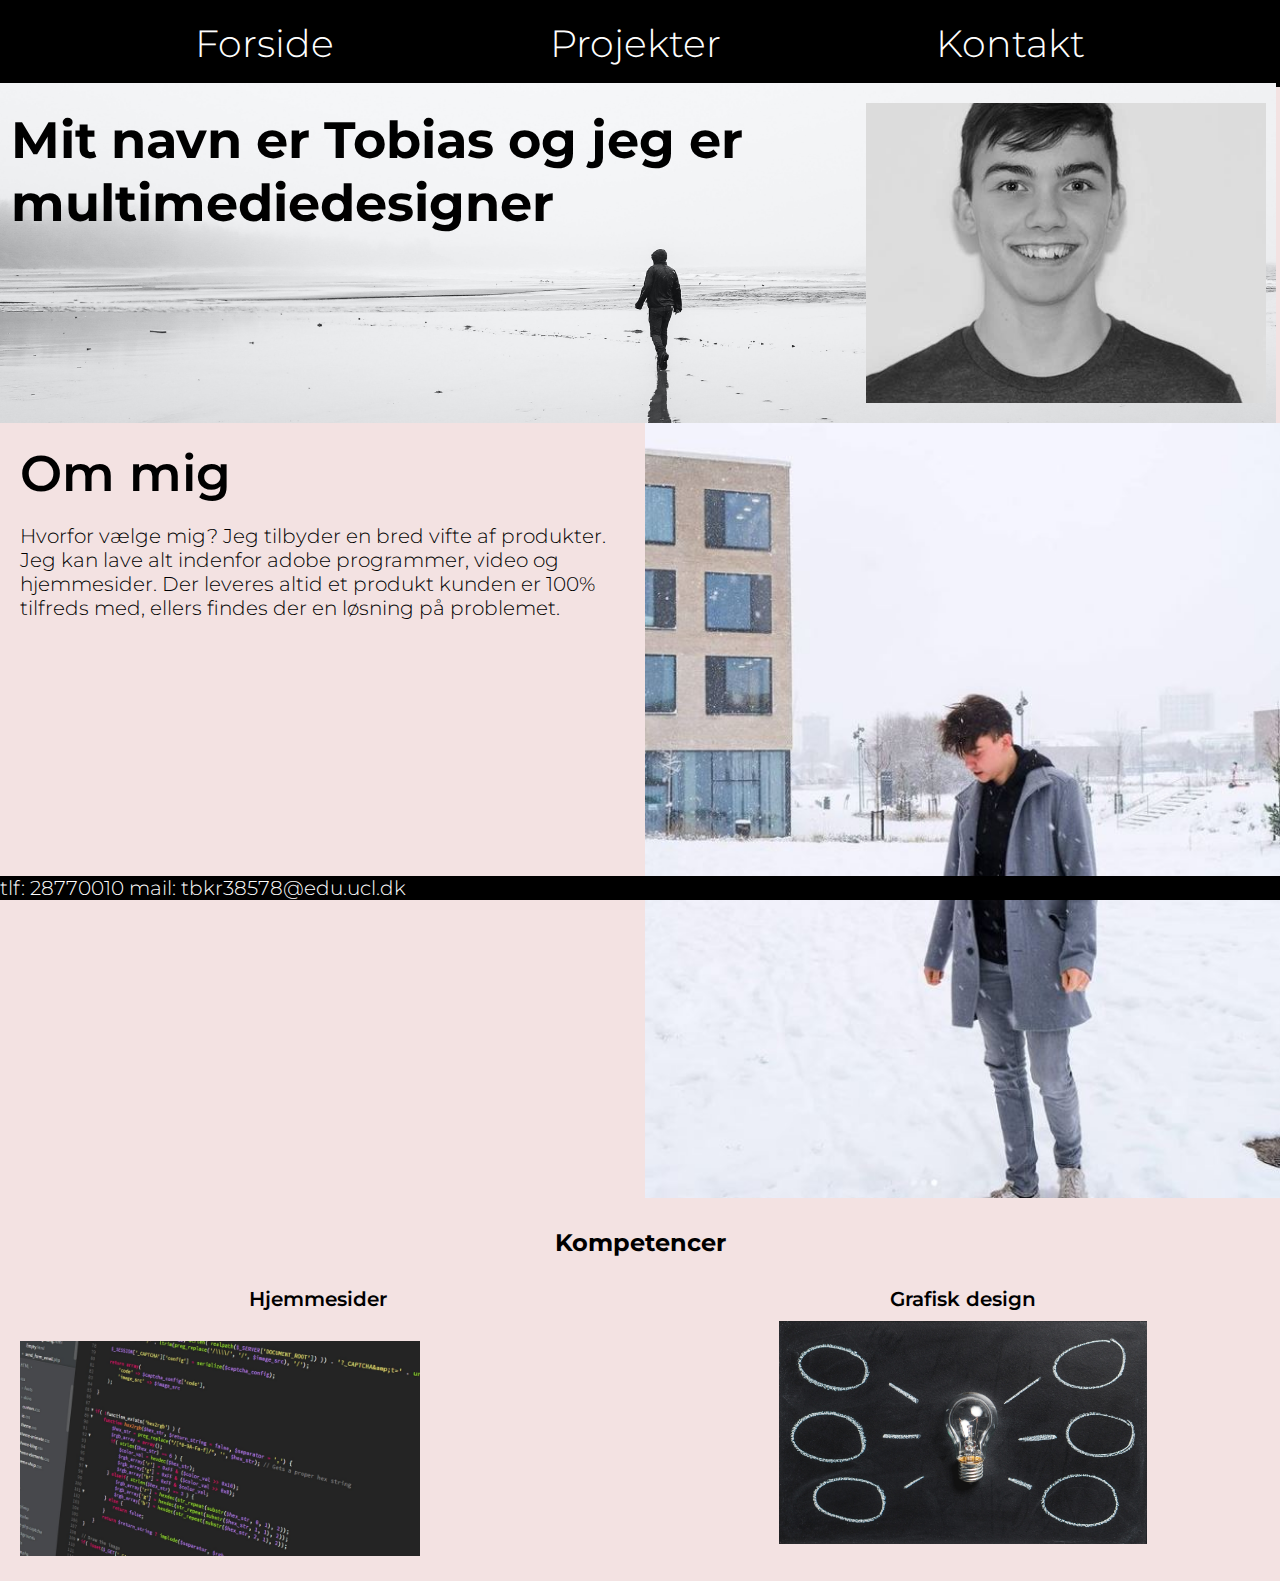
<file: index.html>
<!DOCTYPE html>
<html lang="en">
<head>
    <meta charset="UTF-8">
    <meta name="viewport" content="width=device-width, initial-scale=1.0">
    <link rel="stylesheet" href="style.css">
    <link rel="preconnect" href="https://fonts.googleapis.com">
    <link rel="preconnect" href="https://fonts.gstatic.com" crossorigin>
    <link href="https://fonts.googleapis.com/css2?family=Montserrat:ital,wght@0,400;0,600;0,700;1,300&display=swap" rel="stylesheet">
    <title>Tobias Belli</title>
</head>
<body>
    <nav> <!--navigationsbar-->
        <a href="index.html" class="forside">Forside</a>
        <a href="projekter.html" class="projekter">Projekter</a>
        <a href="kontaktmig.html" class="mig">Kontakt</a>
    </nav>
    <main class="container1">
            <div class="top">
                <img src="billeder/ansigt.jpg" id="ansigt" alt="ansigt">
                <p id="tekst">Mit navn er Tobias og jeg er multimediedesigner</p>
            </div>
            <div class="top1">
                <div class="tekst"> 
                    <h1 id="tekst2"> Om mig  </h1>
                    <p class="om-mig-brodtekst">Hvorfor vælge mig? Jeg tilbyder en bred vifte af produkter. Jeg kan lave alt indenfor adobe programmer, video og hjemmesider. Der leveres altid et produkt kunden er 100% tilfreds med, ellers findes der en løsning på problemet. </p>
                </div>  
                <img src="billeder/migmig.jpeg" id="migmig" alt="migmig">
                <h2 id="tekst3">Kompetencer</h2>
                <div id="tekst4">Hjemmesider</div>
                <div id="tekst5">Grafisk design</div>  
                <div id="tekst6"><img id="website" src="billeder/website.jpg" alt="website"></div>
                <div id="tekst7"><img id="grafik" src="billeder/grafiskdesign.jpg" alt="grafik"></div>
            </div>
            <footer class="footer">tlf: 28770010 mail: tbkr38578@edu.ucl.dk</footer>
    </main>
</body>
</html>
</file>
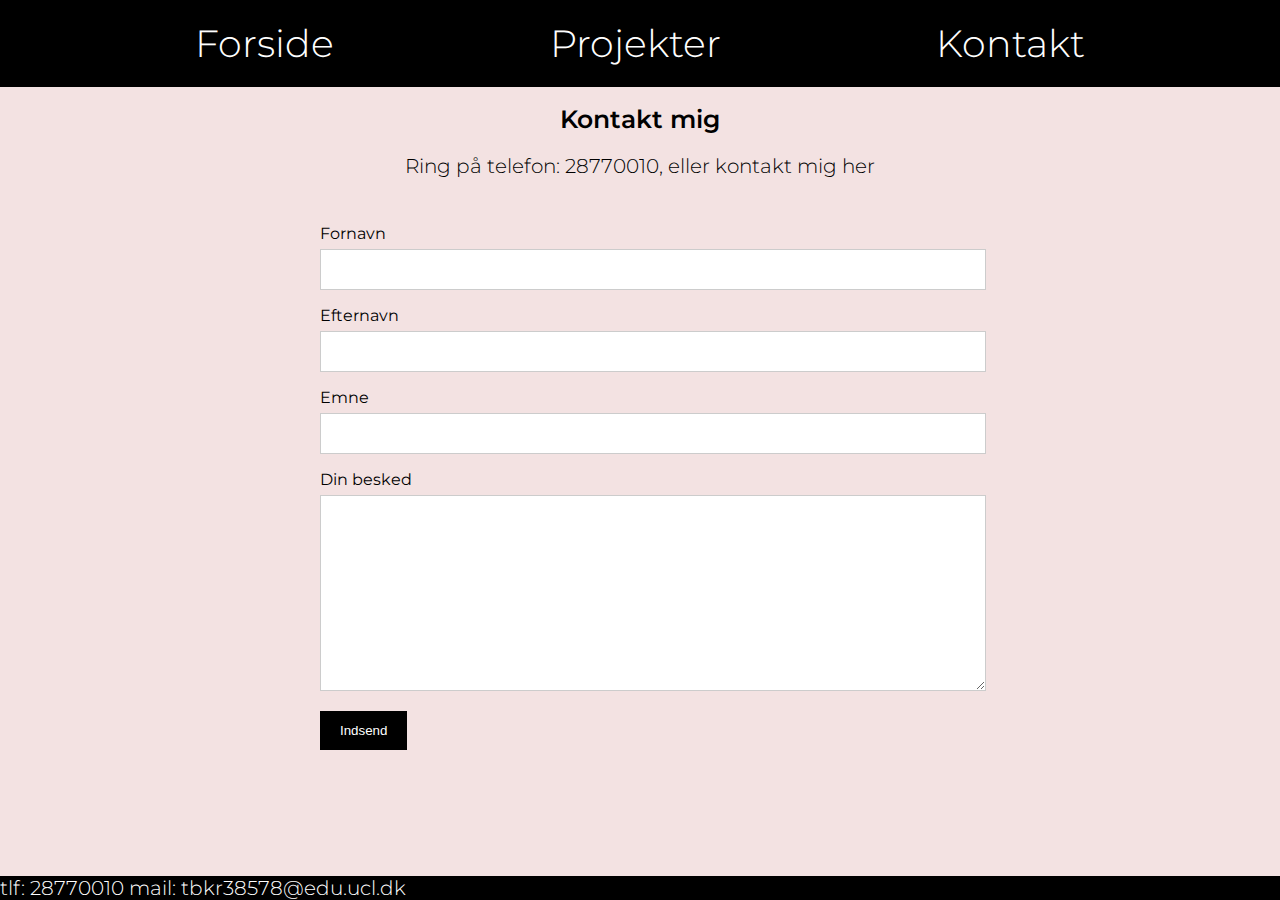
<file: kontaktmig.html>
<!DOCTYPE html>
<html lang="en">
<head>
    <meta charset="UTF-8">
    <meta name="viewport" content="width=device-width, initial-scale=1.0">
    <link rel="stylesheet" href="style.css">
    <link rel="preconnect" href="https://fonts.googleapis.com">
    <link rel="preconnect" href="https://fonts.gstatic.com" crossorigin>
    <link href="https://fonts.googleapis.com/css2?family=Montserrat:ital,wght@0,400;0,600;0,700;1,300&display=swap" rel="stylesheet">
    <title>Tobias Belli</title>
</head>
<body>
    <nav> <!--navigationsbar-->
        <a href="index.html" class="forside">Forside</a>
        <a href="projekter.html" class="projekter">Projekter</a>
        <a href="kontaktmig.html" class="mig">Kontakt</a>
    </nav>
    <main>
        <div class="boxe">
            <div style="text-align:center">
              <h1>Kontakt mig</h1>
              <p class="kontakt-info"> Ring på telefon: 28770010, eller kontakt mig her</p>
            </div>
            <div class="row">
              <div class="column">
                <form action="/action_page.php">
                  <label for="fname">Fornavn</label>
                  <input type="text" id="fname" name="firstname">
                  <label for="lname">Efternavn</label>
                  <input type="text" id="lname" name="lastname">
                  <label for="emnet1">Emne</label>
                  <input type="text" id="emnet1" name="emnet2">
                  <label for="subject">Din besked</label>
                  <textarea id="subject" name="subject" style="height:170px"></textarea>
                  <input type="submit" value="Indsend">
                </form>
              </div>
            </div>
          </div>
    </main>
    <footer class="footer">tlf: 28770010 mail: tbkr38578@edu.ucl.dk</footer>
</body>
</html>
</file>
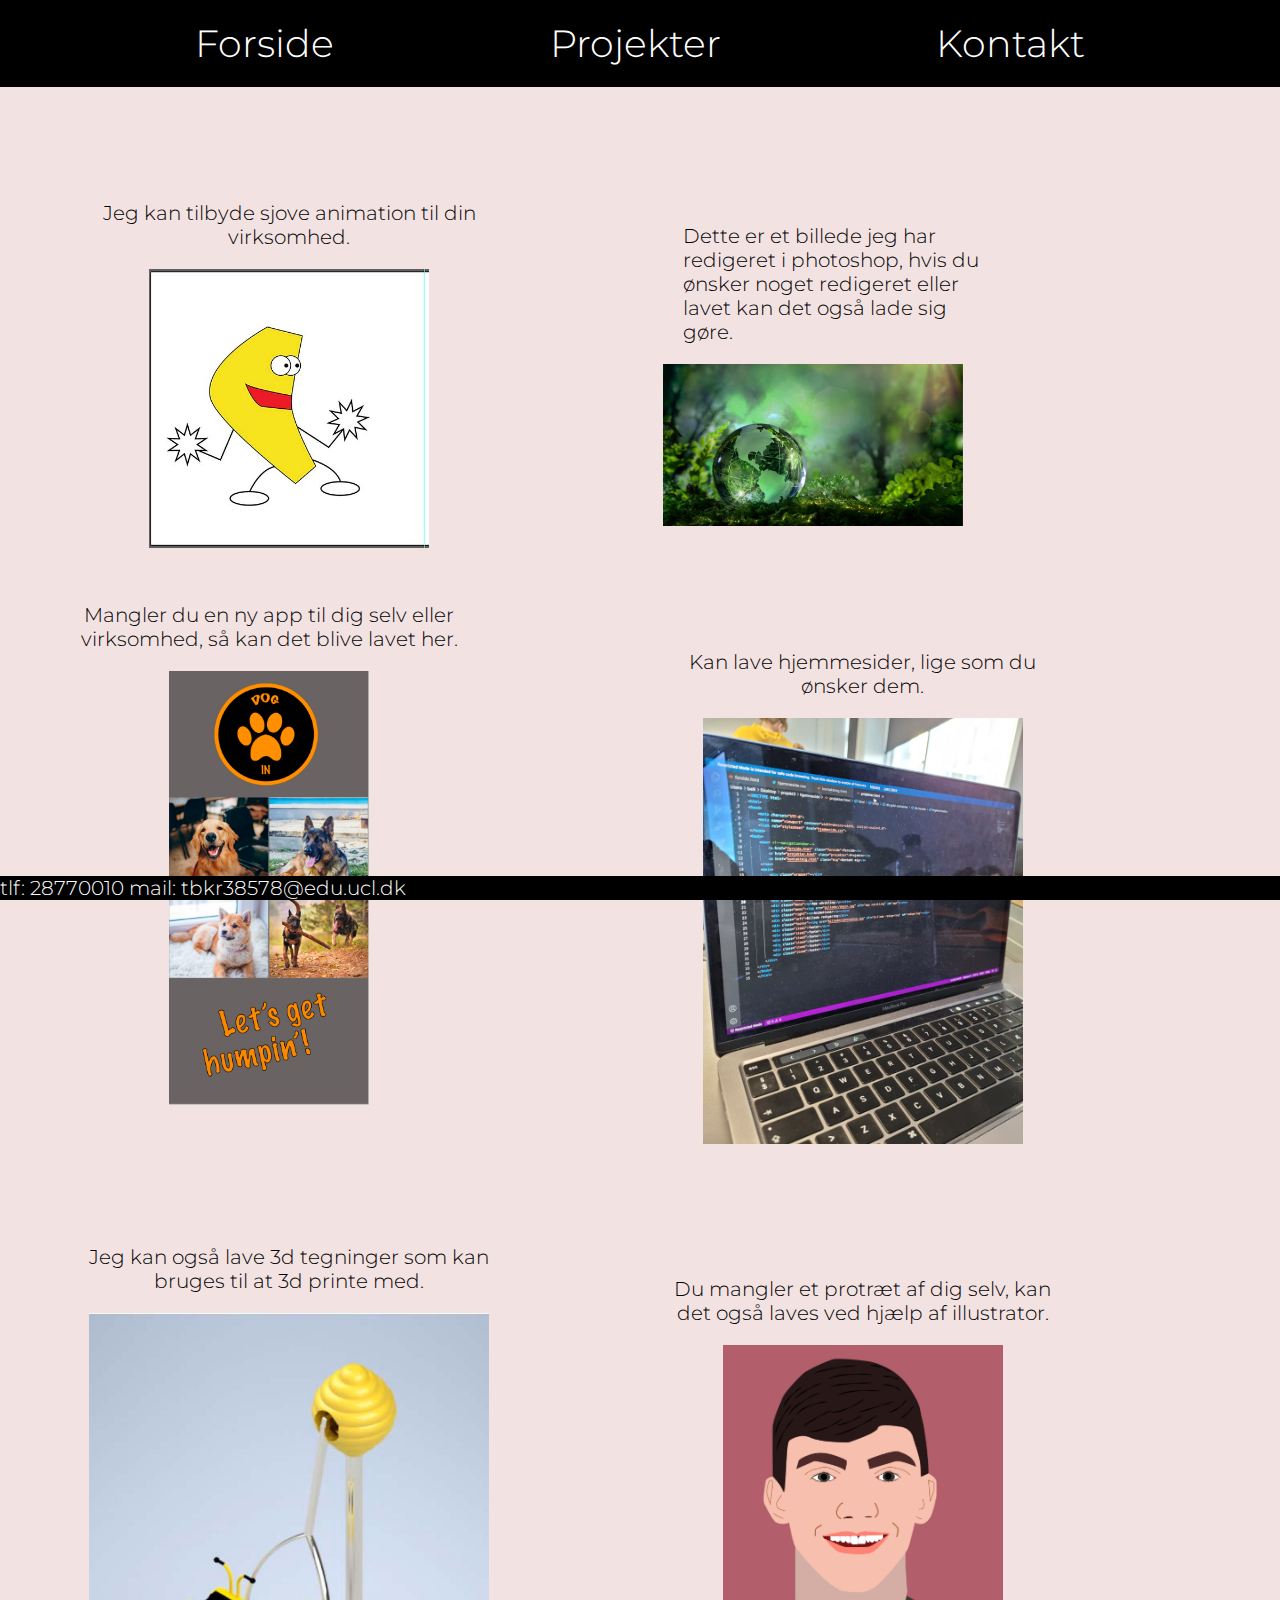
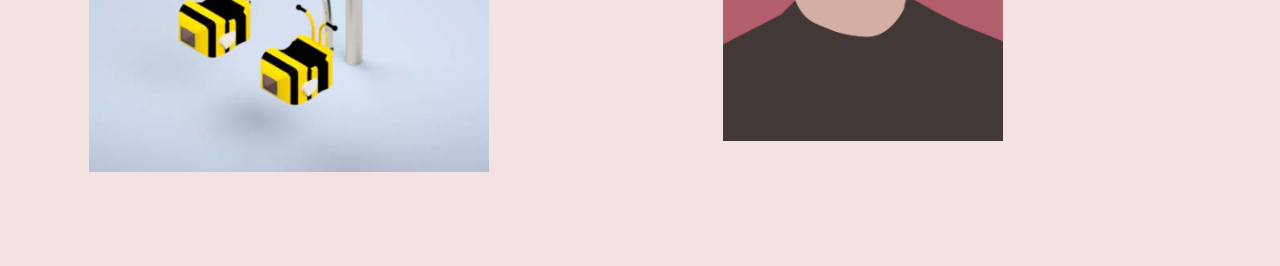
<file: projekter.html>
<!DOCTYPE html>
<html lang="en">
<head>
    <meta charset="UTF-8">
    <meta name="viewport" content="width=device-width, initial-scale=1.0">
    <link rel="stylesheet" href="style.css">
    <link rel="preconnect" href="https://fonts.googleapis.com">
    <link rel="preconnect" href="https://fonts.gstatic.com" crossorigin>
    <link href="https://fonts.googleapis.com/css2?family=Montserrat:ital,wght@0,400;0,600;0,700;1,300&display=swap" rel="stylesheet">
    <title>Tobias Belli</title>
</head>
<body>
    <nav> <!--navigationsbar-->
        <a href="index.html" class="forside">Forside</a>
        <a href="projekter.html" class="projekter">Projekter</a>
        <a href="kontaktmig.html" class="mig">Kontakt</a>
    </nav>
    <main>
        <div class="grid-container">
            <div id="animation1" class="header responsive " >
                <p class="animation-tekst"> Jeg kan tilbyde sjove animation til din virksomhed.</p>
                <img src="billeder/banan.jpg" alt="Animations workshop" >
            </div>

            <div id="app" class="menu responsive">
                <p> Mangler du en ny app til dig selv eller virksomhed, så kan det blive lavet her.</p>
                <img src="billeder/dogin.jpg" alt="app udvikling" > 
                
            </div>

            <a href="underside.html" id="redigering" class="item7 responsive">
                <p> Dette er et billede jeg har redigeret i photoshop, 
                    hvis du ønsker noget redigeret eller lavet kan det også lade sig gøre.</p>
                <img src="billeder/photoshop.jpeg" alt="billede redigering" >
                </a>


            <div id="kodning" class="item2 responsive">
                <p> Kan lave hjemmesider, lige som du ønsker dem.</p>
                <img src="billeder/kodning1.jpeg" alt="kodning" >
            </div>

            
            <div id="dd" class="item4">
                <p> Jeg kan også lave 3d tegninger som kan bruges til at 3d printe med. </p>
                <img src="billeder/3d.jpg" alt="3d"  class="responsive">
            </div>

            <div id="portraet" class="item6 responsive">
                <p> Du mangler et protræt af dig selv, kan det også laves ved hjælp af illustrator.</p>
                <img src="billeder/portret.jpg" alt="portret" >
            </div>
        </div>
    </main>
    <footer class="footer">tlf: 28770010 mail: tbkr38578@edu.ucl.dk</footer>
</body>
</html>
</file>
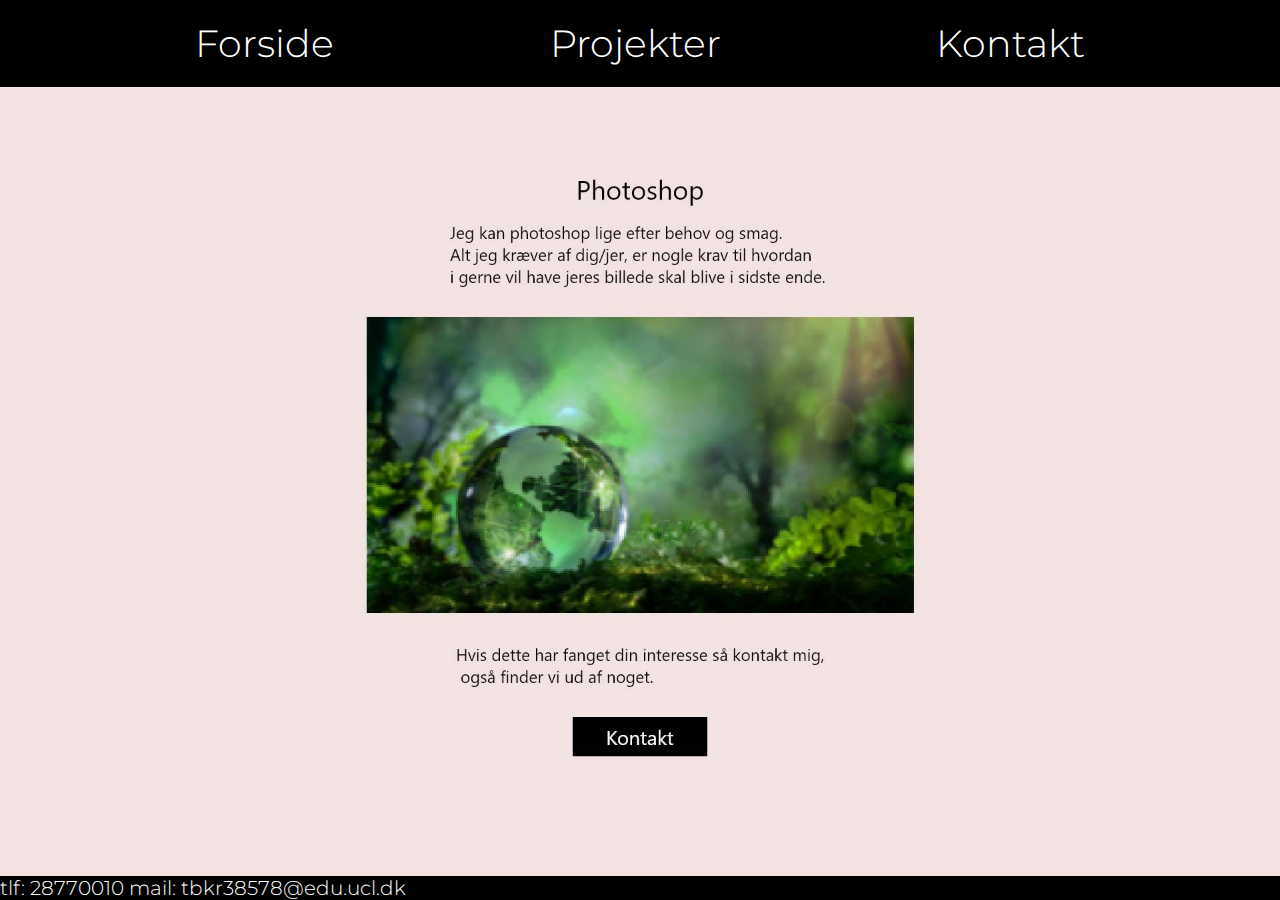
<file: underside.html>
<!DOCTYPE html>
<html lang="en">
<head>
    <meta charset="UTF-8">
    <meta http-equiv="X-UA-Compatible" content="IE=edge">
    <meta name="viewport" content="width=device-width, initial-scale=1.0">
    <link rel="stylesheet" href="style.css">
    <link rel="preconnect" href="https://fonts.googleapis.com">
    <link rel="preconnect" href="https://fonts.gstatic.com" crossorigin>
    <link href="https://fonts.googleapis.com/css2?family=Montserrat:ital,wght@0,400;0,600;0,700;1,300&display=swap" rel="stylesheet">
    <title>Tobias Belli</title>
    
</head>
<body>
    <nav> <!--navigationsbar-->
        <a href="index.html" class="forside">Forside</a>
        <a href="projekter.html" class="projekter">Projekter</a>
        <a href="kontaktmig.html" class="mig">Kontakt</a>
    </nav>
    <main>
        <div class="mockup">
            <img src="billeder/underside.jpg" id="test" alt="test">
        </div>
    </main>
    <footer class="footer">tlf: 28770010 mail: tbkr38578@edu.ucl.dk</footer>
</body>
</html>
</file>
<file: style.css>
body {
    background-color: rgb(243, 226, 226);
    margin: auto;
    padding: 0;
    font-family: 'Montserrat', sans-serif;
}

nav /*navigationsbar*/ {
    display: flex;
    flex-direction: row;
    background-color: rgb(0, 0, 0);
    justify-content: space-evenly;
    width: 100%;
}
nav a{
    text-decoration: none;
    color: rgb(255, 255, 255);
    text-align: center;
    font-size: 3vw;
}

.mockup img{
    width: 100%;
    height: auto;
    
}

.header{ grid-area: header; }
.menu { grid-area: menu; }
.main { grid-area: main; }
.right { grid-area: right; }
.left { grid-area: left; }
.item7 { grid-area: item7; }
.item1 { grid-area: item1; }
.item2 { grid-area: item2; }
.item3 { grid-area: item3; }
.item4 { grid-area: item4; }
.item5 { grid-area: item5; }
.item6 { grid-area: item6; }

.grid-container{
    display: grid;
    grid-template-columns: repeat(2, 1fr);
    grid-template-rows: 1fr;
    grid-template-areas: 
    "main main"
    "header header" 
    "right right"
    "menu menu"
    "left left"
    "item7 item7"
    "item1 item1"
    "item2 item2"
    "item3 item3"
    "item4 item4"
    "item5 item5"
    "item6 item6";
    align-items: center;
    grid-gap: 10px;
    background-color: rgb(243, 226, 226);
    padding: 10px;
    align-items: center;
    margin: 5%;
    
}
#ansigt { grid-area: ansigt; }
#tekst { grid-area: tekst; }

.top{
    display:grid;
    grid-template-rows: 1fr;
    grid-template-columns: 1fr;
    grid-template-areas: 
    "tekst ansigt";
    grid-gap: 10px;
    width: 100%;
    padding-top: 10px;
    padding-bottom: 10px;
    margin: 0px;
}
.responsive{
    width: 100%;
    height: auto;
    
}

#kodning{
    width: 100%;
    max-width: 25rem;
    height: auto;
    width: 100%;
    max-width: 25rem;
    height: auto;
    font-weight: 300;
    font-size: 20px;
    margin: 20px;
}

#animation1{
    width: 100%;
    max-width: 25rem;
    height: auto;
    font-weight: 300;
    font-size: 20px;
    margin: 20px;
}



#dd{
    width: 100%;
    max-width: 25rem;
    height: auto;
    width: 100%;
    max-width: 25rem;
    height: auto;
    font-weight: 300;
    font-size: 20px;
    margin: 20px;
}

#portret{
    width: 100%;
    max-width: 25rem;
    height: auto;
    width: 100%;
    max-width: 25rem;
    height: auto;
    font-weight: 300;
    font-size: 20px;
    margin: 20px;
}


#app{
    width: 100%;
    max-width: 25rem;
    height: auto;
    font-weight: 300;
    font-size: 20px;
    
    
}



.om-mig-brodtekst {
    font-weight: 300;
    font-size: 20px;
    margin: 20px;
}

.kontakt-info {
    font-weight: 300;
    font-size: 20px;
    margin: 20px;
}

h1 {
    font-weight: 600;
    font-size: 25px;
}




#tekst{
    font-size: 4vw;
    font-weight: 700;
    margin: 2%;
}
#migmig{
    width: 100%;
    height: auto;
}
#tekst2{
    font-size: 50px;
    margin: 20px;
}

.top1{
    overflow: hidden;
    justify-content: space-between;
}

#tekst3{
    text-align: center;
    font-weight: 700;
}

#tekst4 {
    text-align: center;
    font-weight: 600;
    font-size: 20px;
}

#tekst5 {
    text-align: center;
    font-weight: 600;
    font-size: 20px;
}

#tekst6 {
    text-align: center;
    width: 100%;
    max-width: 25rem;
    height: auto;
    font-weight: 300;
    font-size: 20px;
    margin: 20px;
    
    
}

#tekst7{
    text-align: center;
    
    
}

.grid-container div {
    text-align: center;
    
    margin-bottom: 15%;
    font-size: 3vw;
    justify-content: stretch;
    align-items: stretch;
}
.header img {
    width: 70%;
    height: auto;
    margin: auto;
}

.item6 img{
    width: 70%;
    height: auto;
    margin: auto;
}

.item2 img {
    width: 80%;
    height: auto;
    
   
}

.item4 img {
    width: 100%;
    height: auto;
}

.menu img {
    width: 50%;
    height: auto;
    margin: auto;

}

.item7 img {
    width: 100%;
    height: auto;
    margin: auto;
}

.item7 p {
    width: 100%;
    max-width: 25rem;
    height: auto;
    font-weight: 300;
    font-size: 20px;
    margin: 20px;
}

a {
    text-decoration: none;
    color: black;
    font-weight: 300;
    font-size: 20px;
    margin: 20px;
}


#tekst2 { grid-area: tekst2; }
#migmig { grid-area: migmig; }
#tekst3 { grid-area: tekst3; }
#tekst4 { grid-area: tekst4; }
#tekst5 { grid-area: tekst5; }
#tekst6 { grid-area: tekst6; }
#tekst7 { grid-area: tekst7; }


.top1{
    display: grid;
    grid-template-columns: 1fr 1fr;
    grid-template-areas: 
    "tekst2 migmig"
    "tekst3 tekst3"
    "tekst4 tekst5"
    "tekst6 tekst7";
    grid-gap: 10px;
    width: 100%;
    padding-top: 4px;
    margin: 0px;
}

#website{
    width: 100%;
    max-width: 25rem;
    height: auto;
}

#portraet {
    width: 100%;
    max-width: 25rem;
    height: auto;
    font-weight: 300;
    font-size: 20px;
    margin: 20px;
}
#grafik{
    width: 100%;
    max-width: 23rem;
    height: auto;
}

#redigering{
    width: 100%;
    max-width: 300px;
    height: auto;
}
.top{
    overflow: hidden;
    background-image: url(billeder/vandet.jpeg);
    background-position: center;
    margin: -4px;
    background-size: 100%;
}

#ansigt{
    width: 80%;
    height: auto;
    justify-self: right;
    margin: 2%;
}



.footer{
    display: flex;
    flex-direction: row;
    background-color: black;
    color: white;
    position: fixed;
    bottom: 0px;
    width: 100%;
    height: auto;
    font-weight: 300;
    font-size: 20px;
    
}


input[type=text], select, textarea {
    width: 100%;
    padding: 12px;
    border: 1px solid #ccc;
    margin-top: 6px;
    margin-bottom: 16px;
    resize: vertical;
  }
  
.row{
    display: flex;
    justify-content: center;
}

  input[type=submit] {
    background-color: black;
    color:white;
    padding: 12px 20px;
    border: none;
    cursor: pointer;
  }

  .container {
    border-radius: 5px;
    background-color: #f2f2f2;
    padding: 10px;
   
    width: 100%;
    max-width: 25rem;
    height: auto;
    font-weight: 300;
    font-size: 20px;
    margin: 20px;
    
  }
 
  .column {
    justify-content: center;
    width: 50%;
    margin-top: 6px;
    padding: 20px;
  }

  .row:after {
    content: "";
    display: table;
    clear: both;
  }
  @media screen and (min-width: 700px){
.grid-container{
    display: grid;
    grid-template-columns: repeat(2, 1fr);
    grid-template-rows: 1fr;
    grid-template-areas: 
    "main left"
    "header item7"
    "right item1"
    "menu item2"
    "item3 item5"
    "item4 item6";
    grid-gap: 5px;
    background-color: rgb(243, 226, 226);
    padding: 5px;
    align-items: center;
    justify-content: stretch;
    
    
}

    
  }
</file>
